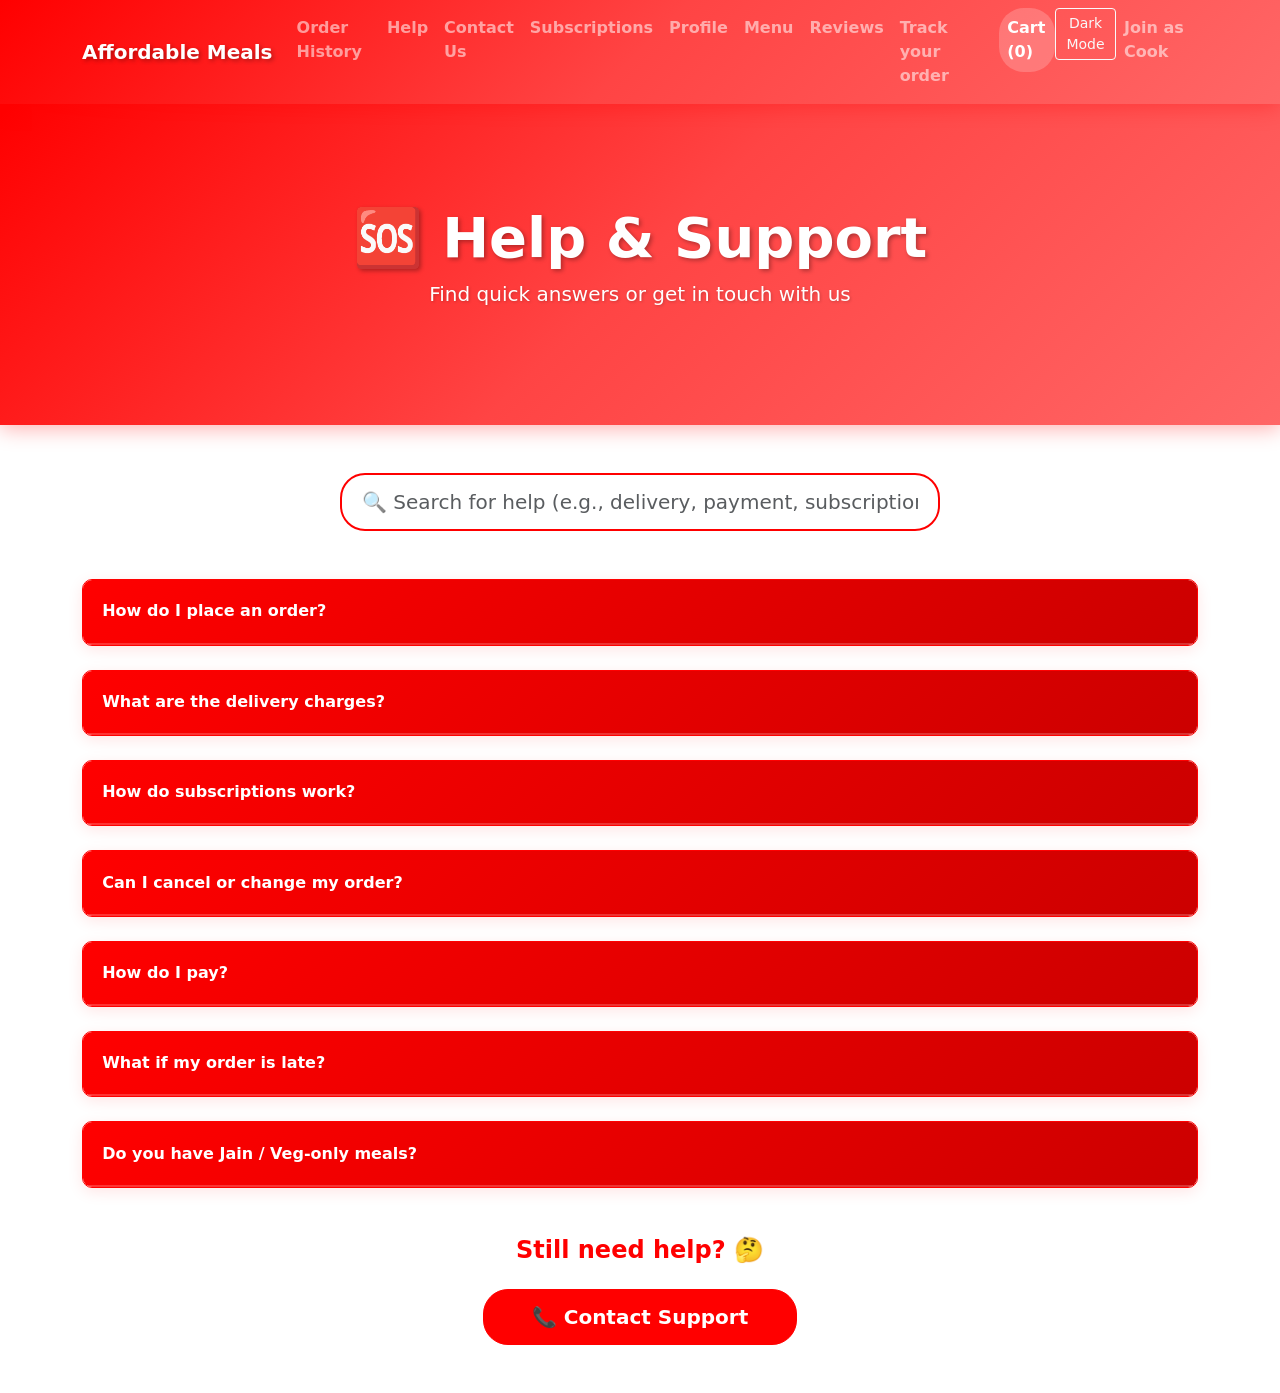
<file: Affordable Meal Website/help.html>
<!DOCTYPE html>
<html lang="en">

<head>
  <meta charset="UTF-8">
  <meta name="viewport" content="width=device-width, initial-scale=1.0">
  <title>Help & FAQ - HealthyHome Meals</title>
  <link href="https://cdn.jsdelivr.net/npm/bootstrap@5.3.3/dist/css/bootstrap.min.css" rel="stylesheet">
  <style>
    body {
      background: white;
    }

    .faq-hero {
      background: linear-gradient(135deg, #FF0000 0%, #FF4444 50%, #FF6666 100%);
      color: white;
      padding: 100px 0;
      text-align: center;
      box-shadow: 0 4px 20px rgba(255, 0, 0, 0.3);
    }

    .faq-hero h1 {
      text-shadow: 2px 2px 4px rgba(0, 0, 0, 0.3);
    }

    .faq-hero p {
      text-shadow: 1px 1px 3px rgba(0, 0, 0, 0.2);
    }

    .faq-item {
      margin-bottom: 1.5rem;
      border-radius: 10px;
      overflow: hidden;
      box-shadow: 0 4px 15px rgba(255, 0, 0, 0.1);
      border: 1px solid #FF0000;
    }

    .faq-header {
      background: linear-gradient(135deg, #FF0000 0%, #CC0000 100%);
      color: white;
      padding: 1.2rem;
      cursor: pointer;
      font-weight: bold;
      transition: all 0.3s ease;
      border-bottom: 2px solid rgba(255, 255, 255, 0.2);
    }

    .faq-header:hover {
      background: linear-gradient(135deg, #CC0000 0%, #8B0000 100%);
      transform: translateY(-2px);
      box-shadow: 0 4px 15px rgba(255, 0, 0, 0.3);
    }

    .faq-body {
      background: white;
      padding: 1.5rem;
      display: none;
      border: 1px solid #FF0000;
      border-top: none;
    }

    .faq-body.show {
      display: block;
    }

    .search-box {
      max-width: 600px;
      margin: 0 auto 3rem;
    }

    .search-box input {
      border: 2px solid #FF0000;
      border-radius: 25px;
      padding: 12px 20px;
      transition: all 0.3s ease;
    }

    .search-box input:focus {
      border-color: #CC0000;
      box-shadow: 0 0 0 3px rgba(255, 0, 0, 0.2);
    }

    .btn-contact-support {
      background-color: #FF0000;
      border-color: #FF0000;
      color: white;
      border-radius: 25px;
      padding: 12px 30px;
      font-weight: bold;
      transition: all 0.3s ease;
    }

    .btn-contact-support:hover {
      background-color: #CC0000;
      border-color: #CC0000;
      transform: translateY(-2px);
      box-shadow: 0 4px 15px rgba(255, 0, 0, 0.4);
    }

    .navbar {
      background: linear-gradient(135deg, #FF0000 0%, #FF4444 50%, #FF6666 100%) !important;
      box-shadow: 0 4px 20px rgba(255, 0, 0, 0.3);
    }

    .navbar-brand {
      font-weight: 800;
      text-shadow: 2px 2px 4px rgba(0, 0, 0, 0.3);
    }

    .nav-link {
      font-weight: 600;
      transition: all 0.3s ease;
    }

    .nav-link:hover {
      background: rgba(255, 255, 255, 0.1);
      border-radius: 25px;
    }

    .nav-link.active {
      background: rgba(255, 255, 255, 0.2);
      border-radius: 25px;
    }

    .section-title {
      color: #FF0000;
      font-weight: bold;
    }

    .help-section {
      padding: 3rem 0;
    }

    .help-icon {
      color: #FF0000;
      font-size: 2rem;
      margin-bottom: 1rem;
    }
  </style>
</head>

<body>

  <!-- Navbar -->
  <nav class="navbar navbar-expand-lg navbar-dark bg-dark">
    <div class="container">
      <a class="navbar-brand" href="index.html">Affordable Meals</a>
      <button class="navbar-toggler" type="button" data-bs-toggle="collapse" data-bs-target="#navbarNav">
        <span class="navbar-toggler-icon"></span>
      </button>
      <div class="collapse navbar-collapse" id="navbarNav">
        <ul class="navbar-nav ms-auto">
          <li class="nav-item"><a class="nav-link" href="history.html">Order History</a></li>
          <li class="nav-item"><a class="nav-link" href="help.html">Help</a></li>
          <li class="nav-item"><a class="nav-link" href="contact.html">Contact Us</a></li>
          <li class="nav-item"><a class="nav-link" href="subscriptions.html">Subscriptions</a></li>
          <li class="nav-item"><a class="nav-link" href="profile.html">Profile</a></li>
          <li class="nav-item"><a class="nav-link" href="menu.html">Menu</a></li>
          <li class="nav-item"><a class="nav-link" href="reviews.html">Reviews</a></li>
          <li class="nav-item"><a class="nav-link" href="tracking.html">Track your order</a></li>
          <li class="nav-item"><a class="nav-link active" href="cart.html">Cart (<span id="cart-count">0</span>)</a></li>
          <li class="nav-item"><button id="theme-toggle" class="btn btn-outline-light btn-sm"
              title="Toggle Dark/Light Mode"><i class="fas fa-moon"></i> Dark Mode</button></li>
          <li class="nav-item"><a class="nav-link" href="join-as-cook.html">Join as Cook</a></li>
        </ul>
      </div>
    </div>
  </nav>

  <!-- Hero -->
  <section class="faq-hero">
    <div class="container">
      <h1 class="display-4 fw-bold">🆘 Help & Support</h1>
      <p class="lead">Find quick answers or get in touch with us</p>
    </div>
  </section>

  <!-- Search & FAQs -->
  <section class="py-5 help-section">
    <div class="container">
      <!-- Search Bar -->
      <div class="search-box">
        <input type="text" class="form-control form-control-lg" id="faq-search"
          placeholder="🔍 Search for help (e.g., delivery, payment, subscription)">
      </div>

      <!-- FAQ Accordion -->
      <div class="faq-list">
        <div class="faq-item">
          <div class="faq-header">How do I place an order?</div>
          <div class="faq-body">
            <p>1. Browse our menu and add meals to cart</p>
            <p>2. Go to Cart page</p>
            <p>3. Review items and click "Place Order"</p>
            <p>4. Complete payment and track your order</p>
          </div>
        </div>

        <div class="faq-item">
          <div class="faq-header">What are the delivery charges?</div>
          <div class="faq-body">
            <p>Delivery is free for orders above ₹300.</p>
            <p>Below ₹300 → ₹30 flat charge</p>
            <p>Priority delivery (faster) → +₹10</p>
          </div>
        </div>

        <div class="faq-item">
          <div class="faq-header">How do subscriptions work?</div>
          <div class="faq-body">
            <p>Choose Weekly (₹500) or Monthly (₹1800) plan.</p>
            <p>Get 1 meal/day for the selected duration.</p>
            <p>Auto-renews, cancel anytime from your profile.</p>
          </div>
        </div>

        <div class="faq-item">
          <div class="faq-header">Can I cancel or change my order?</div>
          <div class="faq-body">
            <p>Orders can be cancelled within 5 minutes of placing.</p>
            <p>Contact support immediately for changes.</p>
            <p>After preparation starts, no cancellations possible.</p>
          </div>
        </div>

        <div class="faq-item">
          <div class="faq-header">How do I pay?</div>
          <div class="faq-body">
            <p>Options: UPI, Credit/Debit Card, Cash on Delivery, Wallet</p>
            <p>All payments are secure and encrypted.</p>
          </div>
        </div>

        <div class="faq-item">
          <div class="faq-header">What if my order is late?</div>
          <div class="faq-body">
            <p>We track every order in real-time.</p>
            <p>If delayed >10 min, you'll get ₹20 discount on next order.</p>
            <p>Contact us if delay is longer.</p>
          </div>
        </div>

        <div class="faq-item">
          <div class="faq-header">Do you have Jain / Veg-only meals?</div>
          <div class="faq-body">
            <p>Yes! All our meals have clear Veg/Jain labels.</p>
            <p>We have dedicated Jain kitchen for pure Jain meals.</p>
          </div>
        </div>
      </div>

      <!-- Still need help? -->
      <div class="text-center mt-5">
        <h4 class="section-title">Still need help? 🤔</h4>
        <a href="contact.html" class="btn btn-primary btn-lg px-5 mt-3 btn-contact-support">📞 Contact Support</a>
      </div>
    </div>
  </section>

  <!-- Scripts -->
  <script src="https://cdn.jsdelivr.net/npm/bootstrap@5.3.3/dist/js/bootstrap.bundle.min.js"></script>

  <!-- FAQ Search & Toggle -->
  <script>
    // FAQ Toggle
    document.querySelectorAll('.faq-header').forEach(header => {
      header.addEventListener('click', () => {
        const body = header.nextElementSibling;
        body.classList.toggle('show');
      });
    });

    // FAQ Search
    document.getElementById('faq-search')?.addEventListener('input', (e) => {
      const term = e.target.value.toLowerCase();
      document.querySelectorAll('.faq-item').forEach(item => {
        const text = item.textContent.toLowerCase();
        item.style.display = text.includes(term) ? 'block' : 'none';
      });
    });
  </script>
</body>

</html>
</file>
